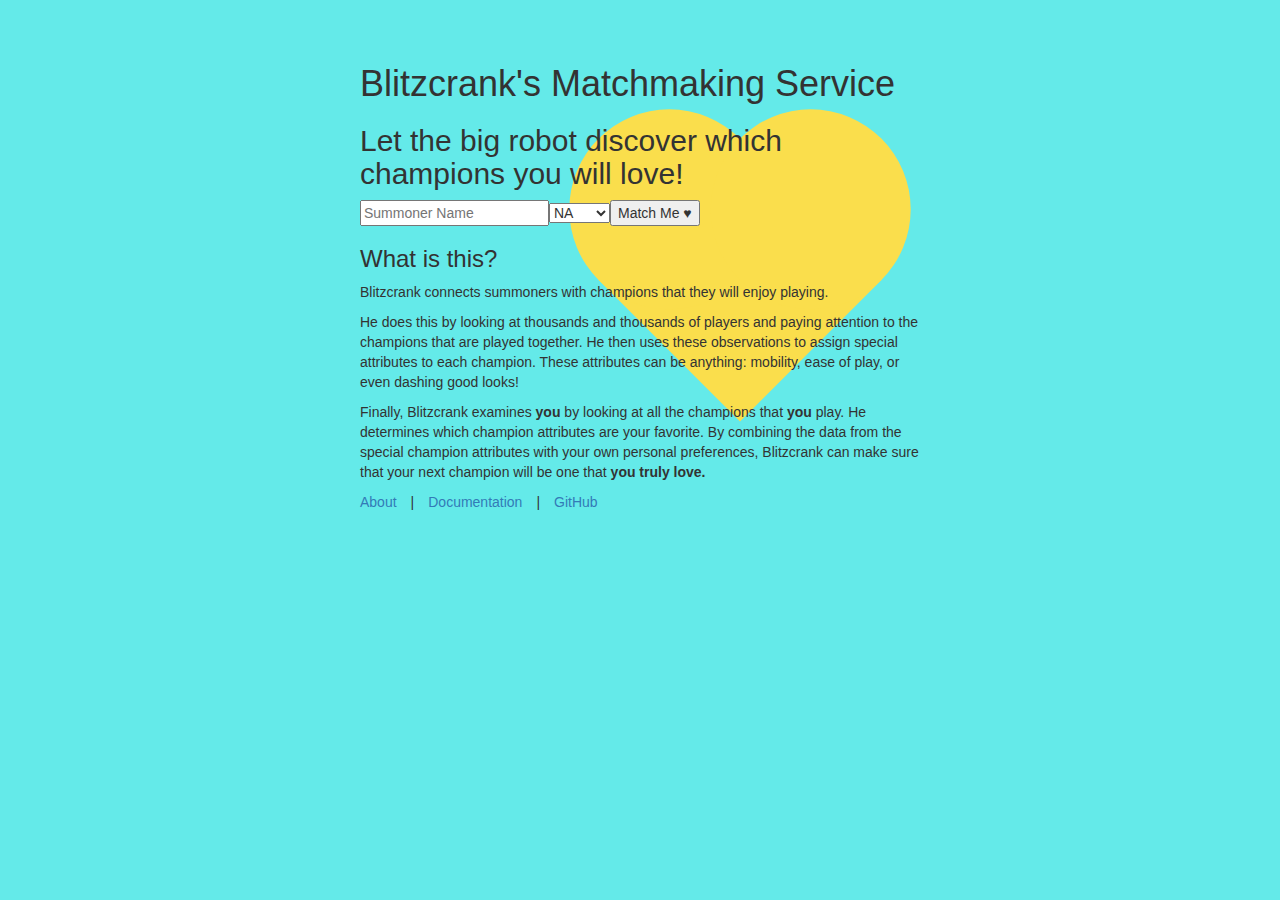
<file: web/index.html>
<!DOCTYPE html><html lang="en"><head><meta charset="utf-8"><title>Blitzcrank's Matchmaking Service</title><link href="https://maxcdn.bootstrapcdn.com/bootstrap/3.3.6/css/bootstrap.min.css" rel="stylesheet"><link href="heart.css" rel="stylesheet"><link href="style.css" rel="stylesheet"><script src="http://code.jquery.com/jquery-2.2.3.min.js"></script><script src="script.js"></script></head><body><div class="heart-shape"></div><div class="intro"><div class="header"><h1>Blitzcrank's Matchmaking Service</h1><h2>Let the big robot discover which champions you will love!</h2></div><div class="form"><input placeholder="Summoner Name" class="input summoner_name"><select class="input region"><option value="NA">NA</option><option value="EUW">EUW</option><option value="EUNE">EUNE</option><option value="KR">KR</option><option value="BR">BR</option><option value="LAN">LAN</option><option value="LAS">LAS</option><option value="OCE">OCE</option><option value="RU">RU</option><option value="TR">TR</option></select><button class="submit">Match Me &hearts;</button></div><div class="description"><div class="h3">What is this?</div><p>Blitzcrank connects summoners with champions that they will enjoy playing.</p><p>He does this by looking at thousands and thousands of players and paying attention to the champions that are played together. He then uses these observations to assign special attributes to each champion. These attributes can be anything: mobility, ease of play, or even dashing good looks!</p><p>Finally, Blitzcrank examines <span class="bold">you</span> by looking at all the champions that <span class="bold">you</span> play. He determines which champion attributes are your favorite. By combining the data from the special champion attributes with your own personal preferences, Blitzcrank can make sure that your next champion will be one that <span class="bold">you truly love.</span></p></div><div class="footer"><a href="/about.html">About</a><span class="seperator">|</span><a href="/documentation.html">Documentation</a><span class="seperator">|</span><a href="https://github.com/QuocAnhVu/LoL-Champion-Recommender">GitHub</a></div></div><div id="content" class="hidden"><div class="scrolltoarrow"><span class="glyphicon glyphicon-menu-up"></span><span class="arrowlabel">Top</span></div><div class="compatibility"><div class="title compatibility"><h3>Your Compatibility Scores</h3></div><ol class="compatibility container"></ol></div></div></body></html>
</file>
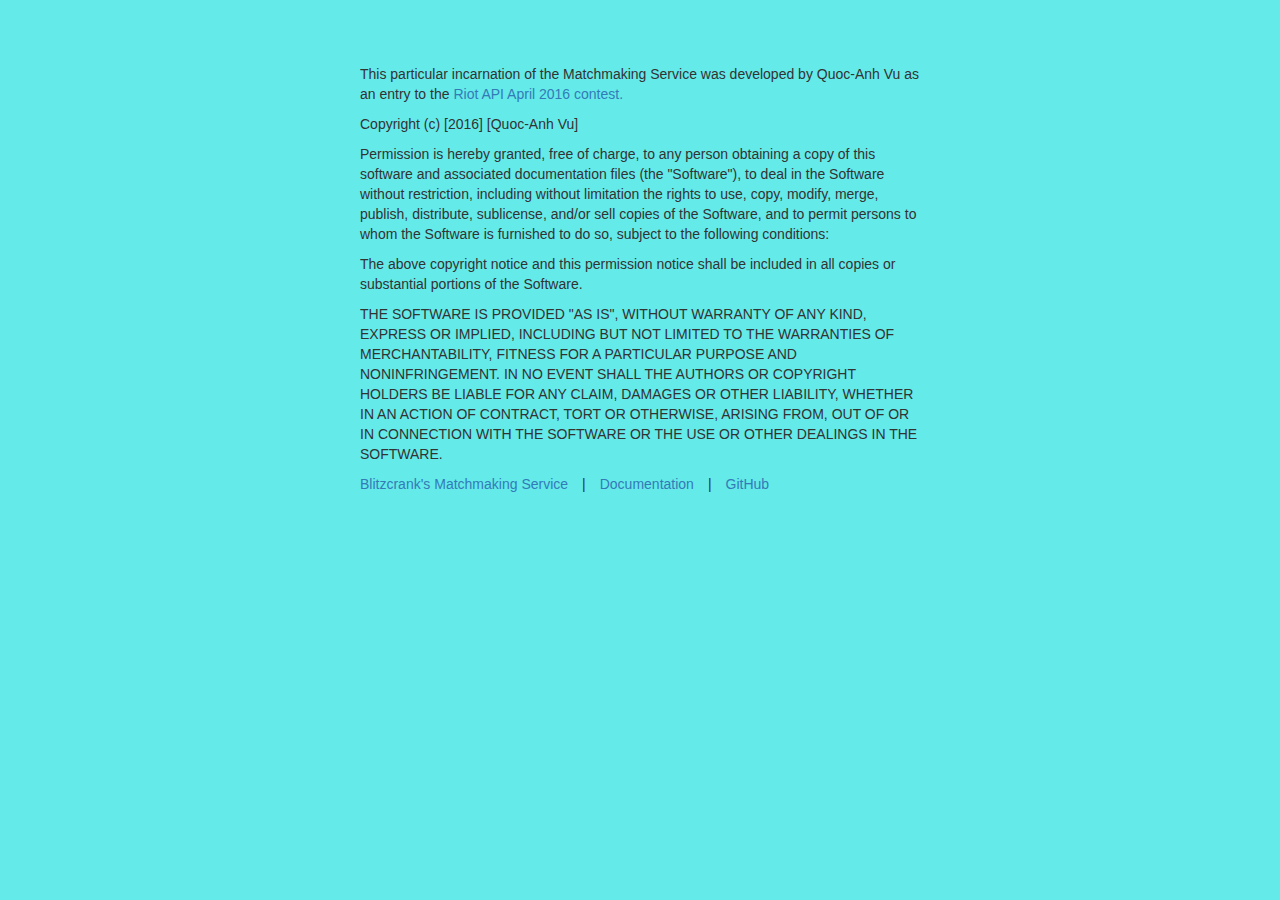
<file: web/about.html>
<!DOCTYPE html><html lang="en"><head><meta charset="utf-8"><title>About | Blitzcrank's Matchmaking Service</title><link href="https://maxcdn.bootstrapcdn.com/bootstrap/3.3.6/css/bootstrap.min.css" rel="stylesheet"><link href="heart.css" rel="stylesheet"><link href="style.css" rel="stylesheet"></head><body><div class="intro"><p>This particular incarnation of the Matchmaking Service was developed by Quoc-Anh Vu as an entry to the <a href="https://developer.riotgames.com/discussion/announcements/show/eoq3tZd1">Riot API April 2016 contest.</a> </p><p>Copyright (c) [2016] [Quoc-Anh Vu]</p><p>Permission is hereby granted, free of charge, to any person obtaining a copy of this software and associated documentation files (the "Software"), to deal in the Software without restriction, including without limitation the rights to use, copy, modify, merge, publish, distribute, sublicense, and/or sell copies of the Software, and to permit persons to whom the Software is furnished to do so, subject to the following conditions:</p><p>The above copyright notice and this permission notice shall be included in all copies or substantial portions of the Software.</p><p>THE SOFTWARE IS PROVIDED "AS IS", WITHOUT WARRANTY OF ANY KIND, EXPRESS OR IMPLIED, INCLUDING BUT NOT LIMITED TO THE WARRANTIES OF MERCHANTABILITY, FITNESS FOR A PARTICULAR PURPOSE AND NONINFRINGEMENT. IN NO EVENT SHALL THE AUTHORS OR COPYRIGHT HOLDERS BE LIABLE FOR ANY CLAIM, DAMAGES OR OTHER LIABILITY, WHETHER IN AN ACTION OF CONTRACT, TORT OR OTHERWISE, ARISING FROM, OUT OF OR IN CONNECTION WITH THE SOFTWARE OR THE USE OR OTHER DEALINGS IN THE SOFTWARE. </p><div class="footer"><a href="/">Blitzcrank's Matchmaking Service</a><span class="seperator">|</span><a href="/documentation.html">Documentation</a><span class="seperator">|</span><a href="https://github.com/QuocAnhVu/LoL-Champion-Recommender">GitHub</a></div></div></body></html>
</file>
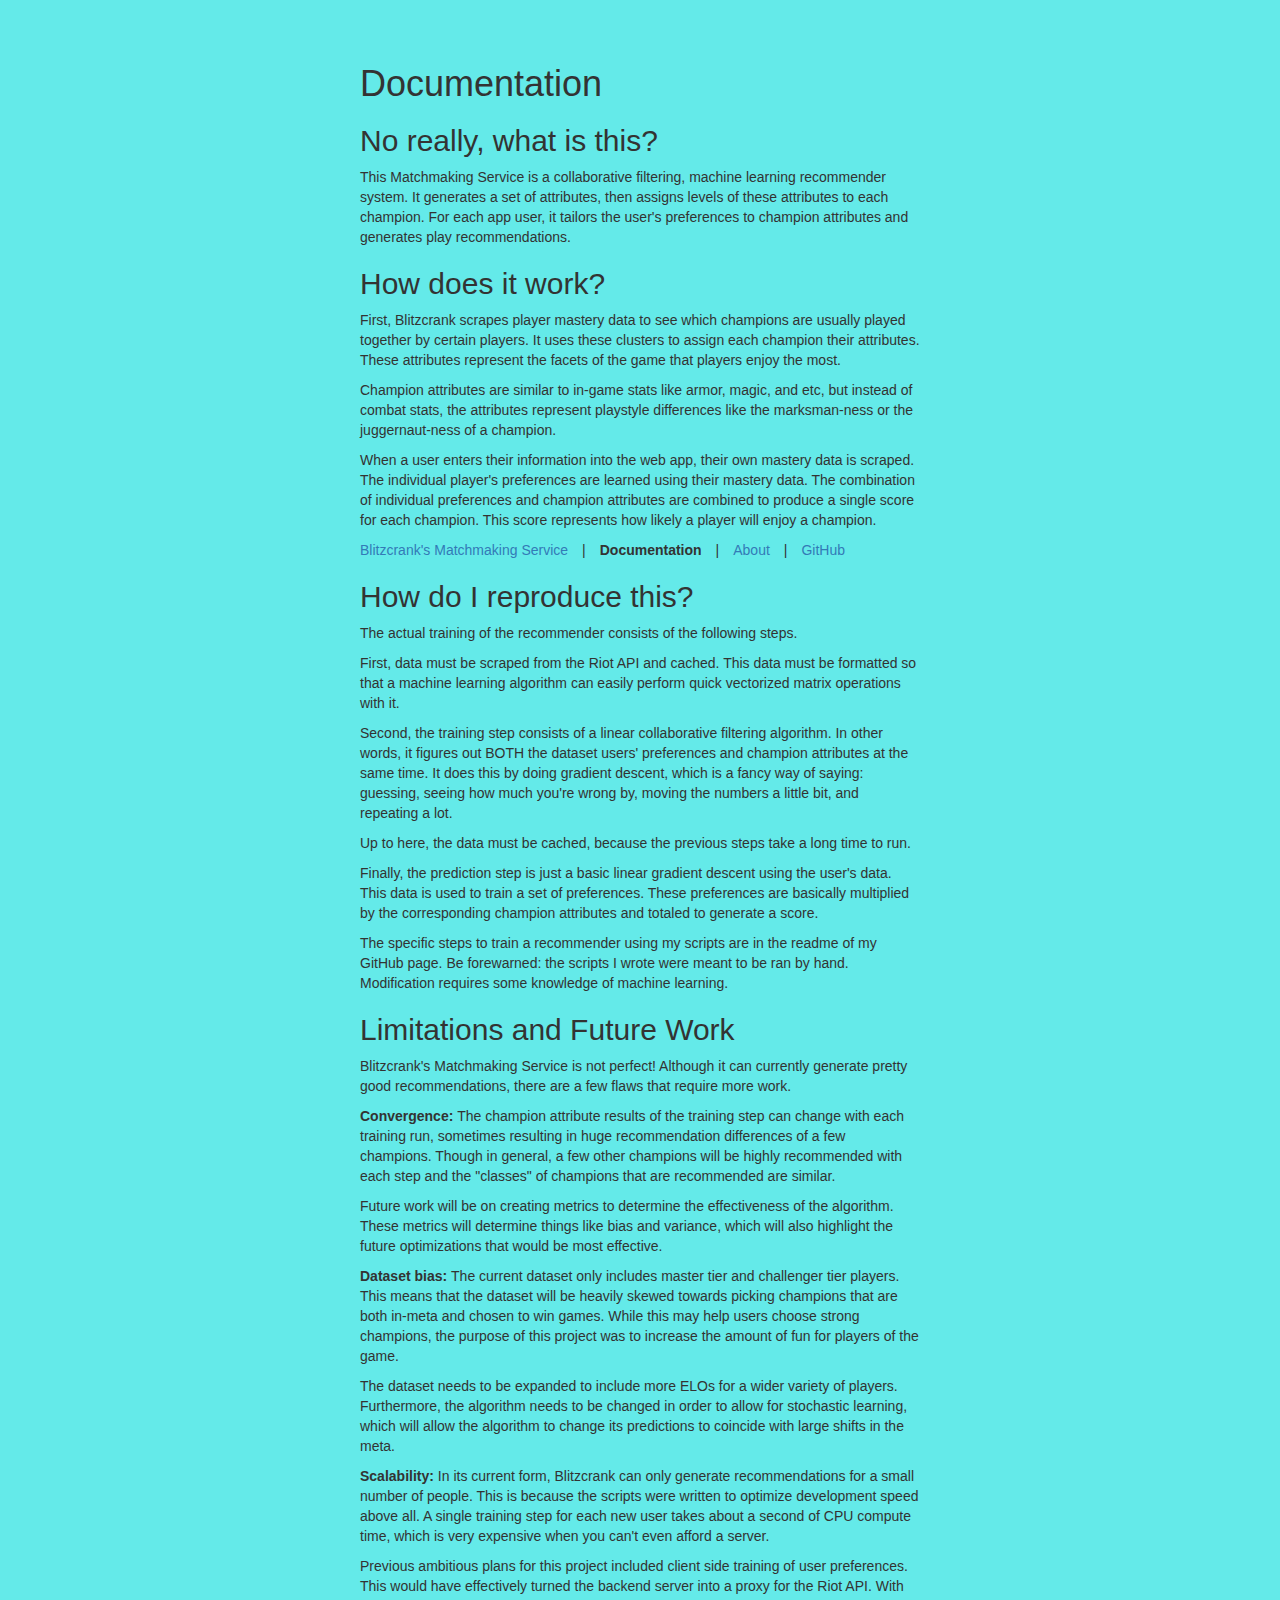
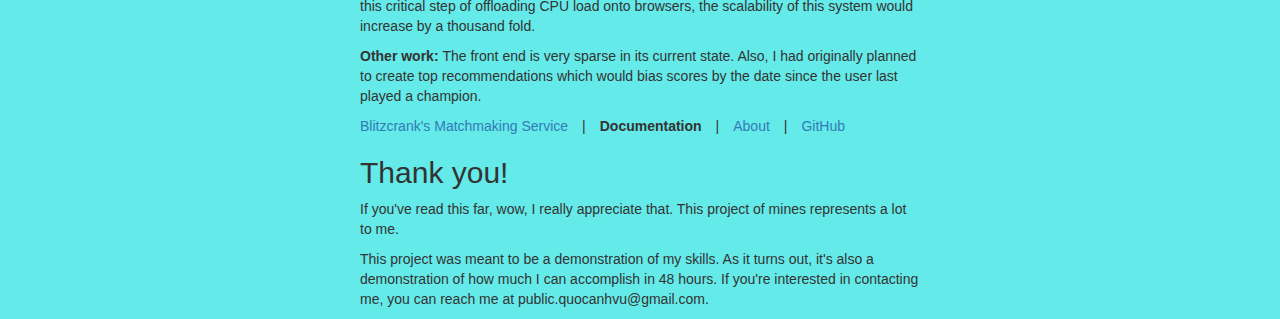
<file: web/documentation.html>
<!DOCTYPE html><html lang="en"><head><meta charset="utf-8"><title>Documentation | Blitzcrank's Matchmaking Service</title><link href="https://maxcdn.bootstrapcdn.com/bootstrap/3.3.6/css/bootstrap.min.css" rel="stylesheet"><link href="heart.css" rel="stylesheet"><link href="style.css" rel="stylesheet"></head><body><div class="intro"><div class="description"><h1>Documentation</h1><h2>No really, what is this?</h2><p>This Matchmaking Service is a collaborative filtering, machine learning recommender system. It generates a set of attributes, then assigns levels of these attributes to each champion. For each app user, it tailors the user's preferences to champion attributes and generates play recommendations.</p><h2>How does it work?</h2><p>First, Blitzcrank scrapes player mastery data to see which champions are usually played together by certain players. It uses these clusters to assign each champion their attributes. These attributes represent the facets of the game that players enjoy the most. </p><p>Champion attributes are similar to in-game stats like armor, magic, and etc, but instead of combat stats, the attributes represent playstyle differences like the marksman-ness or the juggernaut-ness of a champion.</p><p>When a user enters their information into the web app, their own mastery data is scraped. The individual player's preferences are learned using their mastery data. The combination of individual preferences and champion attributes are combined to produce a single score for each champion. This score represents how likely a player will enjoy a champion.</p></div><div class="nav"><a href="/">Blitzcrank's Matchmaking Service</a><span class="seperator">|</span><span class="bold">Documentation</span><span class="seperator">|</span><a href="/about.html">About</a><span class="seperator">|</span><a href="https://github.com/QuocAnhVu/LoL-Champion-Recommender">GitHub</a></div><div class="description"><h2>How do I reproduce this?</h2><p>The actual training of the recommender consists of the following steps. </p><p>First, data must be scraped from the Riot API and cached. This data must be formatted so that a machine learning algorithm can easily perform quick vectorized matrix operations with it.</p><p>Second, the training step consists of a linear collaborative filtering algorithm. In other words, it figures out BOTH the dataset users' preferences and champion attributes at the same time. It does this by doing gradient descent, which is a fancy way of saying: guessing, seeing how much you're wrong by, moving the numbers a little bit, and repeating a lot.</p><p>Up to here, the data must be cached, because the previous steps take a long time to run.</p><p>Finally, the prediction step is just a basic linear gradient descent using the user's data. This data is used to train a set of preferences. These preferences are basically multiplied by the corresponding champion attributes and totaled to generate a score.</p><p>The specific steps to train a recommender using my scripts are in the readme of my GitHub page. Be forewarned: the scripts I wrote were meant to be ran by hand. Modification requires some knowledge of machine learning.</p><h2>Limitations and Future Work</h2><p>Blitzcrank's Matchmaking Service is not perfect! Although it can currently generate pretty good recommendations, there are a few flaws that require more work.</p><p><span class="bold">Convergence: </span> The champion attribute results of the training step can change with each training run, sometimes resulting in huge recommendation differences of a few champions. Though in general, a few other champions will be highly recommended with each step and the "classes" of champions that are recommended are similar.</p><p>Future work will be on creating metrics to determine the effectiveness of the algorithm. These metrics will determine things like bias and variance, which will also highlight the future optimizations that would be most effective.</p><p><span class="bold">Dataset bias: </span> The current dataset only includes master tier and challenger tier players. This means that the dataset will be heavily skewed towards picking champions that are both in-meta and chosen to win games. While this may help users choose strong champions, the purpose of this project was to increase the amount of fun for players of the game.</p><p>The dataset needs to be expanded to include more ELOs for a wider variety of players. Furthermore, the algorithm needs to be changed in order to allow for stochastic learning, which will allow the algorithm to change its predictions to coincide with large shifts in the meta.</p><p><span class="bold">Scalability: </span> In its current form, Blitzcrank can only generate recommendations for a small number of people. This is because the scripts were written to optimize development speed above all. A single training step for each new user takes about a second of CPU compute time, which is very expensive when you can't even afford a server.</p><p>Previous ambitious plans for this project included client side training of user preferences. This would have effectively turned the backend server into a proxy for the Riot API. With this critical step of offloading CPU load onto browsers, the scalability of this system would increase by a thousand fold.</p><p><span class="bold">Other work: </span> The front end is very sparse in its current state. Also, I had originally planned to create top recommendations which would bias scores by the date since the user last played a champion.  </p></div><div class="nav"><a href="/">Blitzcrank's Matchmaking Service</a><span class="seperator">|</span><span class="bold">Documentation</span><span class="seperator">|</span><a href="/about.html">About</a><span class="seperator">|</span><a href="https://github.com/QuocAnhVu/LoL-Champion-Recommender">GitHub</a></div><div class="description"><h2>Thank you!</h2><p>If you've read this far, wow, I really appreciate that. This project of mines represents a lot to me. </p><p>This project was meant to be a demonstration of my skills. As it turns out, it's also a demonstration of how much I can accomplish in 48 hours. If you're interested in contacting me, you can reach me at public.quocanhvu@gmail.com.</p></div></div></body></html>
</file>
<file: web/heart.css>
/* http://www.hongkiat.com/blog/css-heart-shape/ */
.heart-shape{
    /*position: relative;*/
    width: 200px;
    height: 200px;
    -webkit-transform: rotate(45deg);
    -moz-transform: rotate(45deg);
    -ms-transform: rotate(45deg);
    -o-transform: rotate(45deg);
    transform: rotate(45deg);
    /*background-color: rgb(250,219, 60);*/
/*    top: 25em;
    left: 30em;*/
    z-index: -1;
}
.heart-shape:before,
.heart-shape:after{
    position: absolute;
    width: 200px;
    height: 200px;
    content: '';
    -webkit-border-radius: 50%;
    -moz-border-radius: 50%;
    -o-border-radius: 50%;
    border-radius: 50%;
    /*background-color: rgba(250,184,66, 1);*/
}
.heart-shape:before{
    bottom: 0px;
    left: -100px;
}
.heart-shape:after{
    top: -100px;
    right: 0px;
}
</file>
<file: web/style.css>
body {
  background-color: #64eae9; }

h3 {
  text-align: center;
  font-size: 2em;
  font-weight: bold; }

.container {
  max-width: 500px; }

.bold {
  font-weight: bold; }

.heart-shape {
  position: absolute;
  top: 20%;
  left: 50%; }
  .heart-shape, .heart-shape:before, .heart-shape:after {
    background-color: #fade4c; }

.seperator {
  margin: 0 1em; }

.intro {
  width: 40em;
  margin-top: 5%;
  margin-right: auto;
  margin-left: auto; }

#content {
  margin-top: 30%;
  #background-color: #e6e6e6; }

.hidden {
  display: none; }

.small-img {
  height: 2em;
  width: 2em; }

li.compatibility {
  font-size: 2em; }

.top-buffer {
  margin-top: 1em; }

ol {
  list-style: none; }
  ol:before {
    counter-reset: item; }
  ol li {
    counter-increment: item; }

.title {
  margin-left: auto;
  margin-right: auto; }
  .title h3 {
    margin-right: 10%; }

.scrolltoarrow {
  position: sticky;
  float: left;
  top: 10%;
  margin-left: 10%;
  cursor: pointer; }
  .scrolltoarrow .glyphicon {
    font-size: 5em; }
  .scrolltoarrow .arrowlabel {
    margin-left: 1.6em; }
  .scrolltoarrow .glyphicon, .scrolltoarrow .arrowlabel {
    float: left;
    clear: left; }

/*# sourceMappingURL=style.css.map */
</file>
